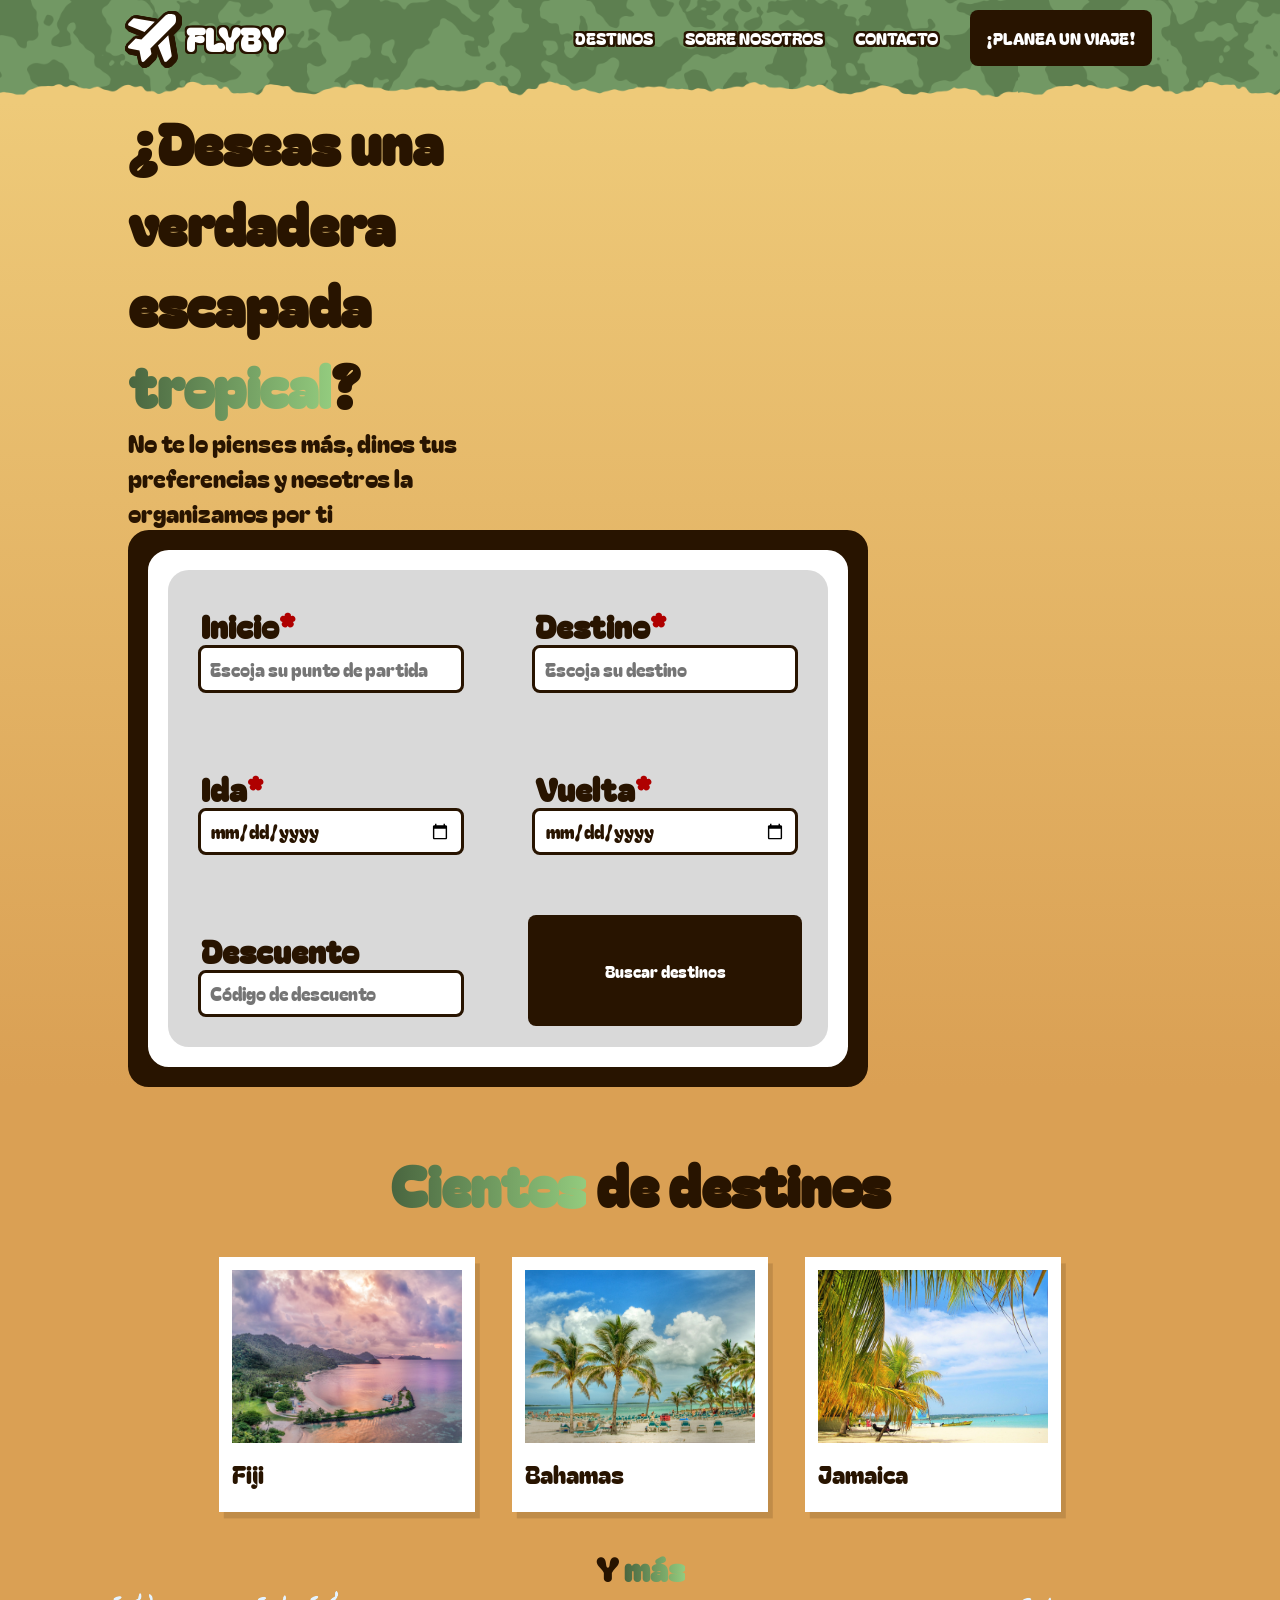
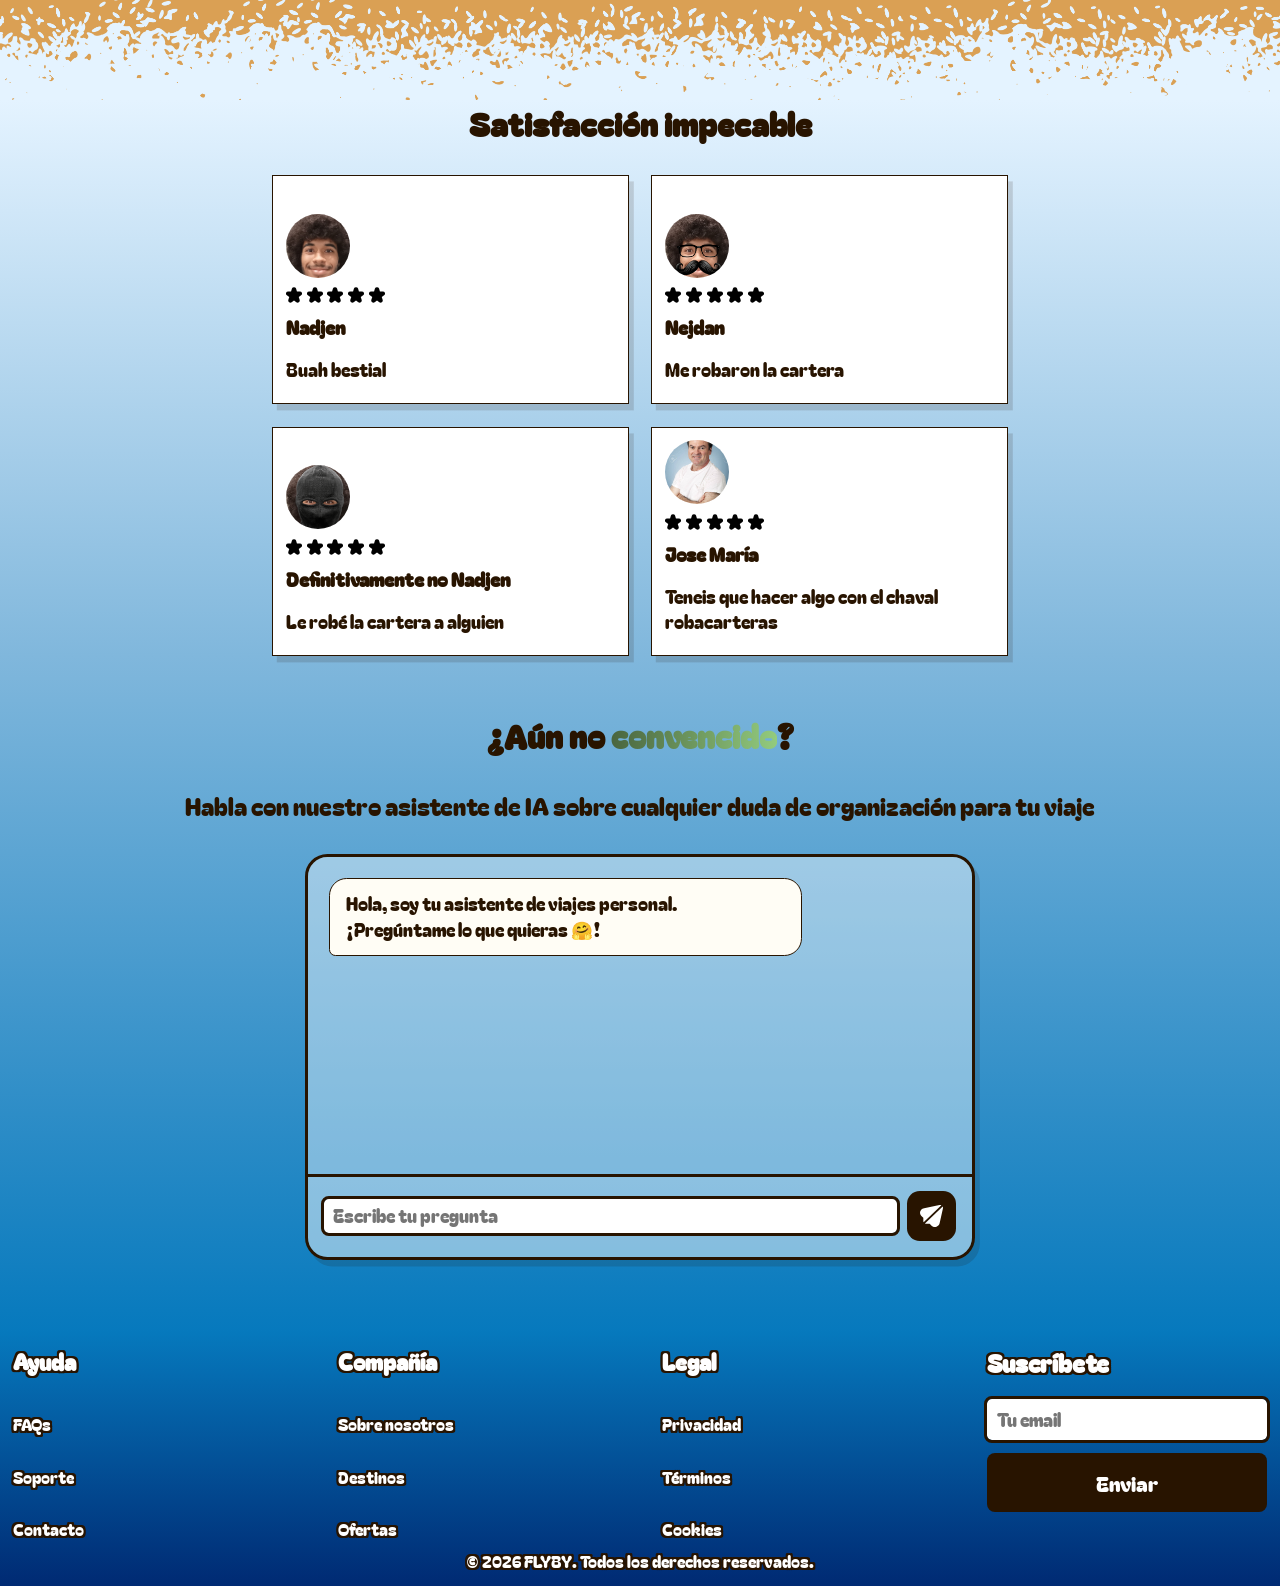
<file: index.html>
<!DOCTYPE html>
<html lang="es">
<head>
    <meta charset="utf-8">
    <meta name="viewport" content="width=device-width, initial-scale=1">
    <title>Viajes</title>
    <link rel="stylesheet" href="styles.css">
</head>
<body>
    <header id="menu">
        <a id="menuLogo" href="index.html" class="outlined hoverOutlined">
            <img class="icon" src="icons/airplane-plane-svgrepo-com.svg" alt="">
            <strong>FLYBY</strong>
        </a>
        <nav>
            <ul id="menuOptions">
                <li><a class="outlined hoverOutlined" href="#section2">DESTINOS</a></li>
                <li><a class="outlined hoverOutlined" href="#section5">SOBRE NOSOTROS</a></li>
                <li><a class="outlined hoverOutlined" href="#section5">CONTACTO</a></li>
                <li><button>¡PLANEA UN VIAJE!</button></li>
            </ul>
        </nav>
    </header>
    <main>
        <section id="section1">
            <header class="sectionTitle">
                <h1>¿Deseas una verdadera escapada <span class="greenEmphasis">tropical</span>?</h1>
                <p>No te lo pienses más, dinos tus preferencias y nosotros la organizamos por ti</p>
            </header>
            <div id="formBorderBrown">
                <div id="formBorderWhite">
                    <form id="searchForm" action="form-handling.php" method="GET">
                        <div>
                            <label for="home"><h2>Inicio<span class="red">*</span></h2></label>
                            <input type="text" id="home" name="home" placeholder="Escoja su punto de partida" class="textbox" required>
                        </div>
                        
                        <div>
                            <label for="destination"><h2>Destino<span class="red">*</span></h2></label>
                            <input type="text" id="destination" name="destination" placeholder="Escoja su destino" class="textbox" required>
                        </div>

                        <div>
                            <label for="startDate"><h2>Ida<span class="red">*</span></h2></label>
                            <input type="date" id="startDate" name="startDate" class="textbox" required>
                        </div>

                        <div>
                            <label for="endDate"><h2>Vuelta<span class="red">*</span></h2></label>
                            <input type="date" id="endDate" name="endDate" class="textbox" required>
                        </div>

                        <div>
                            <label for="discount"><h2>Descuento</h2></label>
                            <input type="text" id="discount" name="discount" placeholder="Código de descuento" class="textbox">
                        </div>

                        <input type="submit" id="formButton" value="Buscar destinos">
                    </form>
                </div>
            </div>
        </section>
        <section id="section2">
            <header>
                <h1><span class="greenEmphasis">Cientos</span> de destinos</h1>
            </header>
            <div id="destinations">
                <article class="eachDestination">
                    <figure>
                        <img src="public/fiji.jpg" alt="Playa tropical de Fiji">
                        <figcaption class="name">Fiji</figcaption>
                    </figure>
                </article>
                <article class="eachDestination">
                    <figure>
                        <img src="public/bahamas.jpg" alt="Playa tropical de Bahamas">
                        <figcaption class="name">Bahamas</figcaption>
                    </figure>
                </article>
                <article class="eachDestination">
                    <figure>
                        <img src="public/jamaica.jpg" alt="Playa tropical de Jamaica">
                        <figcaption class="name">Jamaica</figcaption>
                    </figure>
                </article>
            </div>
            <h2>Y <span class="greenEmphasis">más</span></h2>
            <div id="shore"></div>
        </section>
        <section id="section3">
            <h2>Satisfacción <span class="seaEmphasis">impecable</span></h2>
            <div id="reviews">
                <article class="eachReview">
                    <figure id="nadjen" class="reviewPhoto"></figure>
                    <div class="rating">
                        <img src="icons/star.svg" alt="">
                        <img src="icons/star.svg" alt="">
                        <img src="icons/star.svg" alt="">
                        <img src="icons/star.svg" alt="">
                        <img src="icons/star.svg" alt="">
                    </div>
                    <h3>Nadjen</h3>
                    <p class="reviewtext">Buah bestial</p>
                </article>
                <article class="eachReview">
                    <figure id="nejdan" class="reviewPhoto"></figure>
                    <div class="rating">
                        <img src="icons/star.svg" alt="">
                        <img src="icons/star.svg" alt="">
                        <img src="icons/star.svg" alt="">
                        <img src="icons/star.svg" alt="">
                        <img src="icons/star.svg" alt="">
                    </div>
                    <h3>Nejdan</h3>
                    <p class="reviewtext">Me robaron la cartera</p>
                </article>
                <article class="eachReview">
                    <figure id="noNadjen" class="reviewPhoto"></figure>
                    <div class="rating">
                        <img src="icons/star.svg" alt="">
                        <img src="icons/star.svg" alt="">
                        <img src="icons/star.svg" alt="">
                        <img src="icons/star.svg" alt="">
                        <img src="icons/star.svg" alt="">
                    </div>
                    <h3>Definitivamente no Nadjen</h3>
                    <p class="reviewtext">Le robé la cartera a alguien</p>
                </article>
                <article class="eachReview">
                    <figure id="jose" class="reviewPhoto"></figure>
                    <div class="rating">
                        <img src="icons/star.svg" alt="">
                        <img src="icons/star.svg" alt="">
                        <img src="icons/star.svg" alt="">
                        <img src="icons/star.svg" alt="">
                        <img src="icons/star.svg" alt="">
                    </div>
                    <h3>Jose María</h3>
                    <p class="reviewtext">Teneis que hacer algo con el chaval robacarteras</p>
                </article>
            </div>
        </section>
        <section id="section4">
            <h2>¿Aún no <span class="greenEmphasis">convencido</span>?</h2>
            <p>Habla con nuestro <span class="seaEmphasis">asistente de IA</span> sobre cualquier duda de organización para tu viaje</p>
            <section id="chat">
                <ol id="chatLog">
                    <li class="chatBubble">
                        <p>Hola, soy tu asistente de viajes personal. ¡Pregúntame lo que quieras 🤗!</p>
                    </li>
                </ol>
                <div id="inputBox">
                    <input type="text" id="chatMessage" placeholder="Escribe tu pregunta" class="textbox">
                    <button><img src="icons/paper-plane.svg" alt="Enviar"></button>
                </div>
            </section>
        </section>
    </main>
    <footer>
        <div id="info">
            <section>
                <h2 class="outlined">Ayuda</h2>
                <p class="outlined hoverOutlined">FAQs</p>
                <p class="outlined hoverOutlined">Soporte</p>
                <p class="outlined hoverOutlined">Contacto</p>
            </section>
            <section>
                <h2 class="outlined">Compañía</h2>
                <p class="outlined hoverOutlined">Sobre nosotros</p>
                <a class="outlined hoverOutlined" href="#destinations">Destinos</a>
                <p class="outlined hoverOutlined">Ofertas</p>
            </section>
            <section>
                <h2 class="outlined">Legal</h2>
                <p class="outlined hoverOutlined">Privacidad</p>
                <p class="outlined hoverOutlined">Términos</p>
                <p class="outlined hoverOutlined">Cookies</p>
            </section>
            <form id="form">
                <h2 class="outlined">Suscríbete</h2>
                <input type="email" id="newsletterEmail" placeholder="Tu email" class="textbox">
                <button type="button">Enviar</button>
            </form>
        </div>
        <div id="copyright">
            <p class="outlined">© 2026 FLYBY. Todos los derechos reservados.</p>
        </div>
    </footer>
</body>
</html>
</file>
<file: styles.css>
@font-face {
    font-family: "Bagel Fat One";
    src: url(fonts/BagelFatOne-Regular.ttf);
}

:root {
    --ink: #281400;
    --display-font: "Bagel Fat One";
}

* {
    padding: 0;
    margin: 0;
}

body {
    font-family: var(--display-font);
    color: var(--ink);
    background-color: #EECA79;
}

.greenEmphasis {
    background-image: linear-gradient(90deg, rgba(73, 101, 63, 1) 0%, rgba(147, 203, 126, 1) 100%);
    background-clip: text;
    color: transparent;
}

main section {
    display: flex;
    justify-content: space-between;
    padding: 0 10%;
}

a {
    text-decoration: none;
}

#menu {
    display: flex;
    justify-content: space-between;
    align-items: center;

    position: sticky;
    z-index: 10;
    top: 0;
    width: 100%;

    padding: 0.6rem 10% 2.2rem 10%;
    background-image: url(public/header.png);
    background-size: contain;
    box-sizing: border-box;
}

#menu #menuLogo {
    display: flex;
    align-items: center;
    gap: 0.6rem;
}

#menu #menuLogo .icon {
    width: 3rem;
    height: 3rem;
    filter:
        invert(99%)
        sepia(2%)
        saturate(937%)
        hue-rotate(223deg)
        brightness(114%)
        contrast(100%)
        drop-shadow(0 -1px 0 var(--ink))
        drop-shadow(2px 0 0 var(--ink))
        drop-shadow(0 2px 0 var(--ink))
        drop-shadow(-1px 0 0 var(--ink))
        drop-shadow(2px -1px 0 var(--ink))
        drop-shadow(2px 2px 0 var(--ink))
        drop-shadow(-1px 2px 0 var(--ink))
        drop-shadow(-1px -1px 0 var(--ink));
}

#menu #menuLogo:hover {
    --logo-outline: white;
    color: var(--ink);
    cursor: pointer;
}

#menu #menuLogo:hover .icon {
    filter:
        invert(9%)
        sepia(34%)
        saturate(2644%)
        hue-rotate(16deg)
        brightness(96%)
        contrast(105%)
        drop-shadow(0 -1px 0 white)
        drop-shadow(2px 0 0 white)
        drop-shadow(0 2px 0 white)
        drop-shadow(-1px 0 0 white)
        drop-shadow(2px -1px 0 white)
        drop-shadow(2px 2px 0 white)
        drop-shadow(-1px 2px 0 white)
        drop-shadow(-1px -1px 0 white);
}

#menu #menuOptions {
    display: flex;
    align-items: center;
    gap: 2rem;
    height: 100%;
    list-style: none;
}

.outlined {
    color: white;
    text-shadow:
        -2px -2px 0 var(--ink),
        0 -2px 0 var(--ink),
        2px -2px 0 var(--ink),
        2px 0 0 var(--ink),
        2px 2px 0 var(--ink),
        0 2px 0 var(--ink),
        -2px 2px 0 var(--ink),
        -2px 0 0 var(--ink);
}

.outlined.hoverOutlined:hover {
    text-shadow:
        -2px -2px 0 white,
        0 -2px 0 white,
        2px -2px 0 white,
        2px 0 0 white,
        2px 2px 0 white,
        0 2px 0 white,
        -2px 2px 0 white,
        -2px 0 0 white;
    color: var(--ink);
    cursor: pointer;
}

#menu #menuOptions button,
#section1 form #formButton,
footer #form button {
    color: white;
    background-color: var(--ink);
    border: 0;
    font-family: var(--display-font);
    border-radius: 0.5rem;
    font-size: 1rem;
}

#menu #menuOptions button:hover,
#section1 form #formButton:hover,
footer #form button:hover {
    color: var(--ink);
    background-color: white;
    cursor: pointer;
    outline: var(--ink) solid medium;
}

#menu #menuOptions button {
    padding: 1rem;
}

#section1 {
    background: #EECA79;
    background: linear-gradient(180deg, rgba(238, 202, 121, 1) 0%, rgba(218, 160, 84, 1) 100%);
    display: flex;
    flex-wrap: wrap;
    box-sizing: border-box;
}

#section1 .sectionTitle {
    display: flex;
    flex-direction: column;
    width: 40%;
}

h1 {
    font-size: 3.5rem;
}
h2 {
    font-size: 2rem;
}
strong {
    font-size: 2rem;
}
p {
    font-size: 1.5rem;
}

#section1 #formBorderBrown {
    border: var(--ink) solid 1.3rem;
    border-radius: 1.3rem;
    background-color: var(--ink);
    min-width: fit-content;
    height: fit-content;
    width: 40%;
}

#section1 #formBorderWhite {
    border: white solid 1.3rem;
    background: white;
    border-radius: 1.3rem;
}

#section1 form {
    border-radius: 1.3rem;
    background-color: #D9D9D9;
    gap: 0.6rem;
    display: grid;
    grid-template-columns: auto auto;
}

#section1 form div {
    padding: 10%;
}

#section1 form div input {
    width: 100%;
    height: 2.6rem;
}

.red {
    color: #AF0000;
}
.textbox {
    border-radius: 0.3rem;
    border: 0;
    outline: var(--ink) solid medium;
    background-color: white;
    padding: 0.3rem 0.6rem;
    box-sizing: border-box;
    font-family: var(--display-font);
    font-size: 1.1rem;
    color: var(--ink);
}

#section1 form #formButton {
    margin: 1.3rem 1.6rem;
}

#section2 {
    position: relative;
    background-color: #DAA054;
    display: flex;
    flex-direction: column;
    align-items: center;
    justify-content: flex-start;
    gap: 1.5rem;
    padding-top: 3.5rem;
    padding-bottom: 6.8rem;
}

#section2 #destinations {
    display: flex;
    flex-wrap: wrap;
    justify-content: center;
    align-items: center;
    gap: 2.3rem;
    width: 100%;
    padding: 0.6rem 0;
    box-sizing: border-box;
}

#section2 #destinations .eachDestination {
    width: min(16rem, 100%);
    padding: 0.8rem 0.8rem 1.3rem;
    box-sizing: border-box;
    background-color: white;
    box-shadow: 0.3rem 0.4rem 0 rgba(40, 20, 0, 0.14);
}

#section2 #destinations .eachDestination figure img {
    display: block;
    width: 100%;
    aspect-ratio: 4 / 3;
    object-fit: cover;
    overflow: hidden;
}

#section2 .name {
    margin-top: 0.8rem;
    font-size: 1.5rem;
}

#section2 #shore {
    position: absolute;
    right: 0;
    bottom: 0;
    left: 0;
    height: 6.8rem;
    background-image: url("public/shore.png");
    background-repeat: repeat-x;
    background-position: center bottom;
    background-size: auto 100%;
}

#section3 {
    background: linear-gradient(180deg, #E4F3FF 0%, #80B7DC 100%);
    background-color: #E4F3FF;
    flex-direction: column;
    align-items: center;
    justify-content: flex-start;
    gap: 1.8rem;
}

#section3 #reviews {
    display: grid;
    grid-template-columns: repeat(2, minmax(0, 1fr));
    grid-auto-rows: 1fr;
    gap: 1.4rem;
    width: min(100%, 46rem);
}

#section3 .eachReview {
    display: flex;
    box-sizing: border-box;
    flex-direction: column;
    border: thin solid var(--ink);
    background-color: white;
    padding: 0.8rem 0.8rem 1.3rem;
    justify-content: flex-end;
    box-shadow: 0.3rem 0.4rem 0 rgba(40, 20, 0, 0.14);
    gap: 0.6rem;
}


#section3 .eachReview .reviewPhoto {
    width: 4rem;
    height: 4rem;
    flex: none;
    border-radius: 50%;
    background-size: cover;
    background-position: center;
}

#section3 #nadjen {
    background-image: url("public/nadjen.jpeg");
}

#section3 #nejdan {
    background-image: url("public/nejdan.png");
}

#section3 #noNadjen {
    background-image: url("public/noNadjen.png");
}

#section3 #jose {
    background-image: url("public/jose.jpg");
}

#section3 .rating {
    display: flex;
    gap: 0.3rem;
}

#section3 .rating img {
    width: 1rem;
    height: 1rem;
}

#section3 .reviewtext {
    margin-top: 0.5rem;
    font-size: 1.1rem;
}

#section4 {
    background: #80B7DC;
    background: linear-gradient(180deg, rgba(128, 183, 220, 1) 0%, rgba(6, 121, 189, 1) 100%);
    display: flex;
    flex-direction: column;
    align-items: center;
    justify-content: center;
    gap: 1.9rem;
    padding-top: 3.5rem;
    padding-bottom: 4.5rem;
    box-sizing: border-box;
}

#section4 #chat {
    max-width: fit-content;
    min-height: 25rem;
    display: flex;
    flex-direction: column;
    border: medium solid var(--ink);
    border-radius: 1.4rem;
    background: rgba(255, 255, 255, 0.28);
    box-shadow: 0.3rem 0.4rem 0 rgba(40, 20, 0, 0.14);
    overflow: hidden;
    padding: 0;
}

#section4 #chatLog {
    display: flex;
    flex-direction: column;
    gap: 0.9rem;
    flex: 1;
    padding: 1.3rem;
    list-style: none;
    background: rgba(255, 255, 255, 0.18);
}

#section4 .chatBubble {
    max-width: 76%;
    padding: 0.8rem 1rem;
    border: thin solid var(--ink);
    border-radius: 1.1rem 1.1rem 1.1rem 0.4rem;
    background: #fffdf5;
    box-sizing: border-box;
}

#section4 .chatBubble p {
    font-size: 1.1rem;
    line-height: 1.45;
}

#section4 #inputBox {
    display: flex;
    align-items: center;
    gap: 0.6rem;
    padding: 0.9rem 1rem 1rem;
    background: rgba(255, 255, 255, 0.28);
    border-top: medium solid var(--ink);
}

#section4 #inputBox input {
    flex: 1;
    min-width: 0;
}

#section4 #inputBox button {
    display: flex;
    align-items: center;
    justify-content: center;
    width: 3.1rem;
    height: 3.1rem;
    border: none;
    border-radius: 0.8rem;
    background-color: var(--ink);
    cursor: pointer;
}

#section4 #inputBox button:hover {
    background-color: white;
    outline: medium solid var(--ink);
}

#section4 #inputBox button:hover img {
    filter: invert(9%) sepia(34%) saturate(2644%) hue-rotate(16deg) brightness(96%) contrast(105%);
}

#section4 #inputBox button img {
    width: 1.4rem;
    height: 1.4rem;
    filter: invert(100%) brightness(200%);
}

footer {
    background: #0679BD;
    background: linear-gradient(180deg, rgba(6, 121, 189, 1) 0%, rgba(0, 42, 115, 1) 100%);
    display: flex;
    flex-direction: column;
    align-items: flex-start;
    box-sizing: border-box;
    color: white;
    padding: 1%;
    width: 100%;
}

footer section {
    display: flex;
    flex-direction: column;
    gap: 1.8rem;
    flex: 1;
}

footer #info {
    display: flex;
    justify-content: space-between;
    width: 100%;
}

footer h2 {
    font-size: 1.4rem;
    margin-bottom: 0.4rem;
}

footer p {
    font-size: 1rem;
}

footer #copyright {
    padding-top: 0.5rem;
    width: 100%;
    text-align: center;
}

footer #form {
    display: flex;
    flex-direction: column;
    gap: 0.8rem;
    min-width: min(100%, 16rem);
    width: 17.5rem;
}

footer #form h2 {
    font-size: 1.5rem;
}

footer #form input {
    width: 100%;
    height: 2.6rem;
}

footer #form button {
    display: flex;
    align-items: center;
    justify-content: center;
    padding: 0.9rem 1.1rem;
    font-size: 1.3rem;
    cursor: pointer;
}

#searchResults {
    background-color: #fffaf0;
}


.searchSummary {
    display: flex;
    justify-content: space-between;
    gap: 1.5rem;
    padding: 0.9rem 10%;
    border-bottom: thin solid var(--ink);
    box-sizing: border-box;
}

.searchSummary div {
    display: flex;
    flex-direction: column;
}

.searchSummary span {
    font-size: 0.9rem;
    opacity: 0.75;
}

.searchError {
    padding: 1.5rem 10%;
}

@media (max-width: 56rem) {
    #menu {
        padding: 0.8rem 1.5rem 1.5rem;
        background-repeat: no-repeat;
        background-position: center;
        background-size: cover;
    }

    #menu #menuLogo {
        font-size: 1.1rem;
    }

    #menu #menuLogo .icon {
        width: 2.3rem;
        height: 2.3rem;
    }

    #menu #menuOptions {
        gap: 0;
    }

    #menu #menuOptions li:not(:last-child) {
        display: none;
    }

    #menu #menuOptions button {
        padding: 0.6rem 0.9rem;
        font-size: 0.9rem;
        white-space: nowrap;
    }
}

@media (max-width: 44rem) {
    section {
        padding-left: 1.5rem;
        padding-right: 1.5rem;
    }

    #section1 {
        flex-direction: column;
        padding-top: 7.5rem;
        gap: 1.8rem;
    }

    #section1 .sectionTitle,
    #section1 #formBorderBrown {
        width: 100%;
    }

    #section1 form {
        grid-template-columns: 1fr;
    }

    #section3 #reviews {
        grid-template-columns: 1fr;
    }

    #section4 #chat {
        width: 100%;
    }

    footer {
        gap: 1.5rem;
    }

    footer #info {
        flex-direction: column;
        gap: 1.5rem;
    }

    .searchSummary {
        flex-wrap: wrap;
        padding: 0.9rem 1.5rem;
    }

    .searchSummary div {
        min-width: calc(50% - 0.8rem);
    }

    .searchError {
        padding: 1.5rem;
    }

    footer #form {
        width: 100%;
        min-width: 0;
    }
}
</file>
